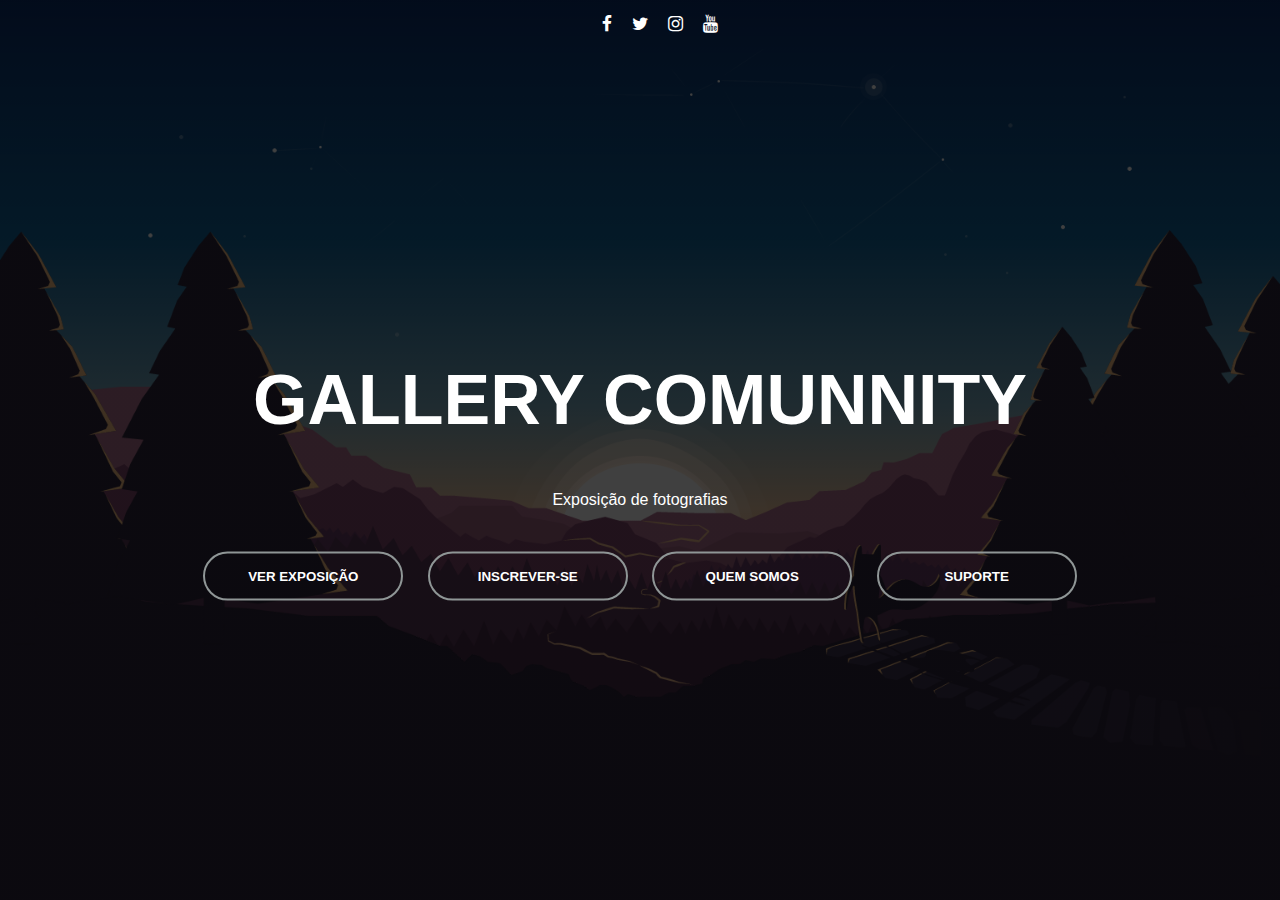
<file: index.html>
<!DOCTYPE html>
<html>
<head>
	<meta charset="utf-8">
	<title>Gallery Community</title>
	<link rel="stylesheet" type="text/css" href="index.css">
	<link rel="stylesheet" href="https://stackpath.bootstrapcdn.com/font-awesome/4.7.0/css/font-awesome.min.css">
	<link rel="shortcut icon" type="imagex/png" href="Imagens/index/logo.ico">
</head>
<body>
	<div class="banner">
		<div class="titulo">
			<h1>GALLERY COMUNNITY</h1>
			<p>Exposição de fotografias</p>
			<div>
				<a href="apresentacao.html"><button type="button"><span></span>VER EXPOSIÇÃO</button></a>
				<a href="inscricao.html"><button type="button"><span></span>INSCREVER-SE</button></a>
				<a href="quemsomos.html"><button type="button"><span></span>QUEM SOMOS</button></a>
				<a href="suporte.html"><button type="button"><span></span>SUPORTE</button></a>
			</div>		
		</div>
		<ul class="socials">
			<li><a href="#" target="_blank"><i class="fa fa-facebook"></i></a></li>
			<li><a href="#" target="_blank"><i class="fa fa-twitter"></i></a></li>
			<li><a href="https://www.instagram.com/gallery_communityexpo/" target="_blank"><i class="fa fa-instagram"></i></a></li>
			<li><a href="#" target="_blank"><i class="fa fa-youtube"></i></a></li>
		</ul>
	</div>
</body>
</html>
</file>
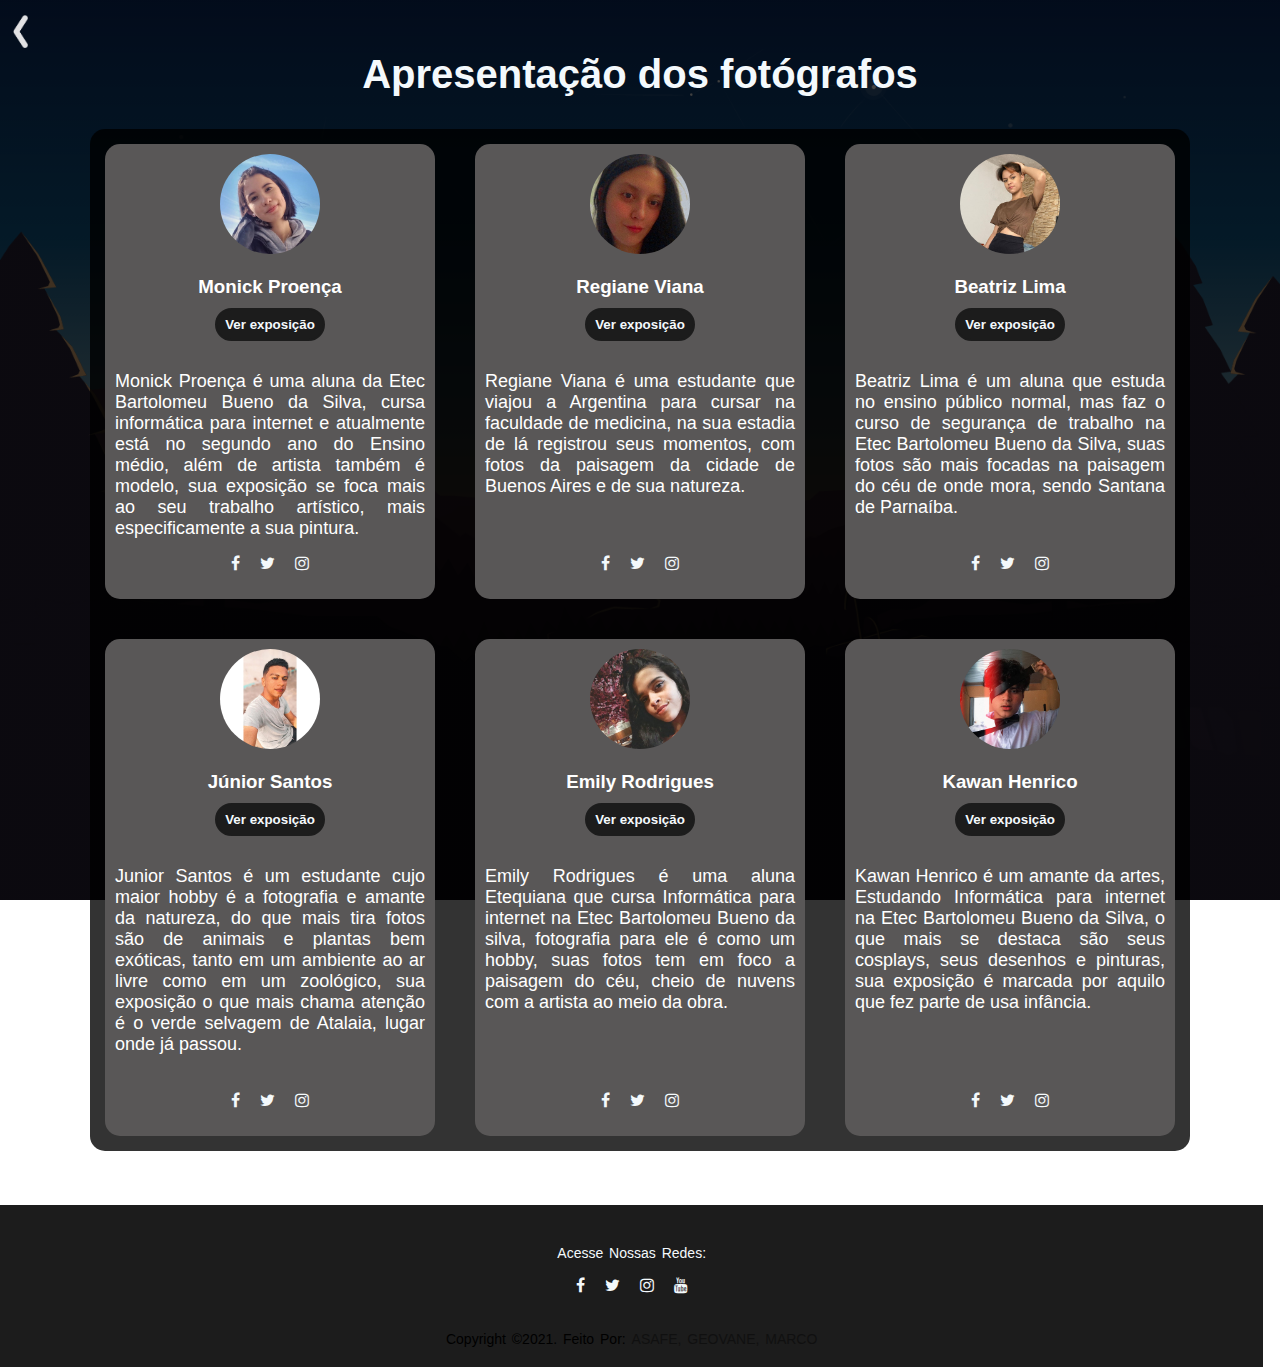
<file: apresentacao.html>
<!DOCTYPE html>
<html>
<head>
	<meta charset="utf-8">
	<title>Gallery Community</title>
	<link rel="stylesheet" type="text/css" href="apresentacao.css">
	<link rel="stylesheet" href="https://stackpath.bootstrapcdn.com/font-awesome/4.7.0/css/font-awesome.min.css">
	<link rel="shortcut icon" type="imagex/png" href="Imagens/index/logo.ico">
</head>
<body>
	<div class="titulo">
		<a href="index.html"><img src="Imagens/index/seta_voltar.png"></a>
		<h1>Apresentação dos fotógrafos</h1>
	</div>
	<section class="cards">

		<div class="card">
			<img class="user" src="Imagens/Apresentação/pessoa1.jpg">
			<h3><br>Monick Proença</h3>
			<div class="expo">
				<a href="expositor1.html"><button>Ver exposição</button></a>
			</div>
				<p>Monick Proença é uma aluna da Etec Bartolomeu Bueno da Silva, cursa informática para internet e atualmente está no segundo ano do Ensino médio, além de artista também é modelo, sua exposição se foca mais ao seu trabalho artístico, mais especificamente a sua pintura.</p>
				<ul>
					<li><a href="https://www.facebook.com/profile.php?id=100008167535720" target="_blank"><i class="fa fa-facebook"></i></a></li>
					<li><a href="#" target="_blank"><i class="fa fa-twitter"></i></a></li>
					<li><a href="https://www.instagram.com/proencaz/" target="_blank"><i class="fa fa-instagram"></i></a></li>
				</ul>
		</div>

		<div class="card">
			<img class="user" src="Imagens/Apresentação/pessoa2.jpg">
			<h3><br>Regiane Viana</h3>
			<div class="expo">
				<a href="expositor2.html"><button>Ver exposição</button></a>
			</div>
				<p>Regiane Viana é uma estudante que viajou a Argentina para cursar na faculdade de medicina, na sua estadia de lá registrou seus momentos, com fotos da paisagem da cidade de Buenos Aires e de sua natureza.<br><br><br></p>
				<ul>
					<li><a href="https://www.facebook.com/regiane.viana.ccb" target="_blank"><i class="fa fa-facebook"></i></a></li>
					<li><a href="#" target="_blank"><i class="fa fa-twitter"></i></a></li>
					<li><a href="https://www.instagram.com/remeirellles/" target="_blank"><i class="fa fa-instagram"></i></a></li>
				</ul>
		</div>

		<div class="card">
			<img class="user" src="Imagens/Apresentação/pessoa3.jpg">
			<h3><br>Beatriz Lima</h3>
			<div class="expo">
				<a href="expositor3.html"><button>Ver exposição</button></a>
			</div>
				<p>Beatriz Lima é um aluna que estuda no ensino público normal, mas faz o curso de segurança de trabalho na Etec Bartolomeu Bueno da Silva, suas fotos são mais focadas na paisagem do céu de onde mora, sendo Santana de Parnaíba.<br><br></p>
				<ul>
					<li><a href="https://www.facebook.com/profile.php?id=100009117469192" target="_blank"><i class="fa fa-facebook"></i></a></li>
					<li><a href="#" target="_blank"><i class="fa fa-twitter"></i></a></li>
					<li><a href="https://www.instagram.com/musatriz/" target="_blank"><i class="fa fa-instagram"></i></a></li>
				</ul>
		</div>	

		<div class="card">
			<img class="user" src="Imagens/Apresentação/pessoa4.jpg">
			<h3><br>Júnior Santos</h3>
			<div class="expo">
				<a href="expositor4.html"><button>Ver exposição</button></a>
			</div>
				<p>Junior Santos é um estudante cujo maior hobby é a fotografia e amante da natureza, do que mais tira fotos são de animais e plantas bem exóticas, tanto em um ambiente ao ar livre como em um zoológico, sua exposição o que mais chama atenção é o verde selvagem de Atalaia, lugar onde já passou.<br><br></p>
				<ul>
					<li><a href="https://www.facebook.com/junior.santtos.370515/photos" target="_blank"><i class="fa fa-facebook"></i></a></li>
					<li><a href="#" target="_blank"><i class="fa fa-twitter"></i></a></li>
					<li><a href="https://www.instagram.com/junnior.santt0s/?fbclid=IwAR0LwCfy5nEmGBwFl--OHgJFCo2TJs7H4qbam5zWqe2g-Dzhi9Tch-HYc_4" target="_blank"><i class="fa fa-instagram"></i></a></li>
				</ul>
		</div>

		<div class="card">
			<img class="user" src="Imagens/Apresentação/pessoa5.jpg">
			<h3><br>Emily Rodrigues</h3>
			<div class="expo">
				<a href="expositor5.html"><button>Ver exposição</button></a>
			</div>
				<p>Emily Rodrigues é uma aluna Etequiana que cursa Informática para internet na Etec Bartolomeu Bueno da silva, fotografia para ele é como um hobby, suas fotos tem em foco a paisagem do céu, cheio de nuvens com a artista ao meio da obra.<br><br><br><br></p>
				<ul>
					<li><a href="https://www.facebook.com/profile.php?id=100028028136714" target="_blank"><i class="fa fa-facebook"></i></a></li>
					<li><a href="#" target="_blank"><i class="fa fa-twitter"></i></a></li>
					<li><a href="https://www.instagram.com/mihh.jpg/" target="_blank"><i class="fa fa-instagram"></i></a></li>
				</ul>
		</div>

		<div class="card">
			<img class="user" src="Imagens/Apresentação/pessoa6.jpg">
			<h3><br>Kawan Henrico</h3>
			<div class="expo">
				<a href="expositor6.html"><button>Ver exposição</button></a>
			</div>
				<p>Kawan Henrico é um amante da artes, Estudando Informática para internet na Etec Bartolomeu Bueno da Silva, o que mais se destaca são seus cosplays, seus desenhos e pinturas, sua exposição é marcada por aquilo que fez parte de usa infância.<br><br><br><br></p>
				<ul>
					<li><a href="https://www.facebook.com/kawan.henrico.9" target="_blank"><i class="fa fa-facebook"></i></a></li>
					<li><a href="#" target="_blank"><i class="fa fa-twitter"></i></a></li>
					<li><a href="https://www.instagram.com/me.kawan/" target="_blank"><i class="fa fa-instagram"></i></a></li>
				</ul>
		</div>
	</section>
	<br><br><br>
	<footer>
		<div class="footer-bottom">
			<div class="redes">
				<p>Acesse nossas redes:</p>
			</div>
			<ul class="socials">
			<li><a href="#" target="_blank"><i class="fa fa-facebook"></i></a></li>
			<li><a href="#" target="_blank"><i class="fa fa-twitter"></i></a></li>
			<li><a href="https://www.instagram.com/gallery_communityexpo/" target="_blank"><i class="fa fa-instagram"></i></a></li>
			<li><a href="#" target="_blank"><i class="fa fa-youtube"></i></a></li>
			</ul>
			<div class="copyright">
				<p>copyright &copy;2021. Feito por: <span>Asafe, Geovane, Marco</span></p>
			</div>
		</div>
	</footer>
</body>
</html>
</file>
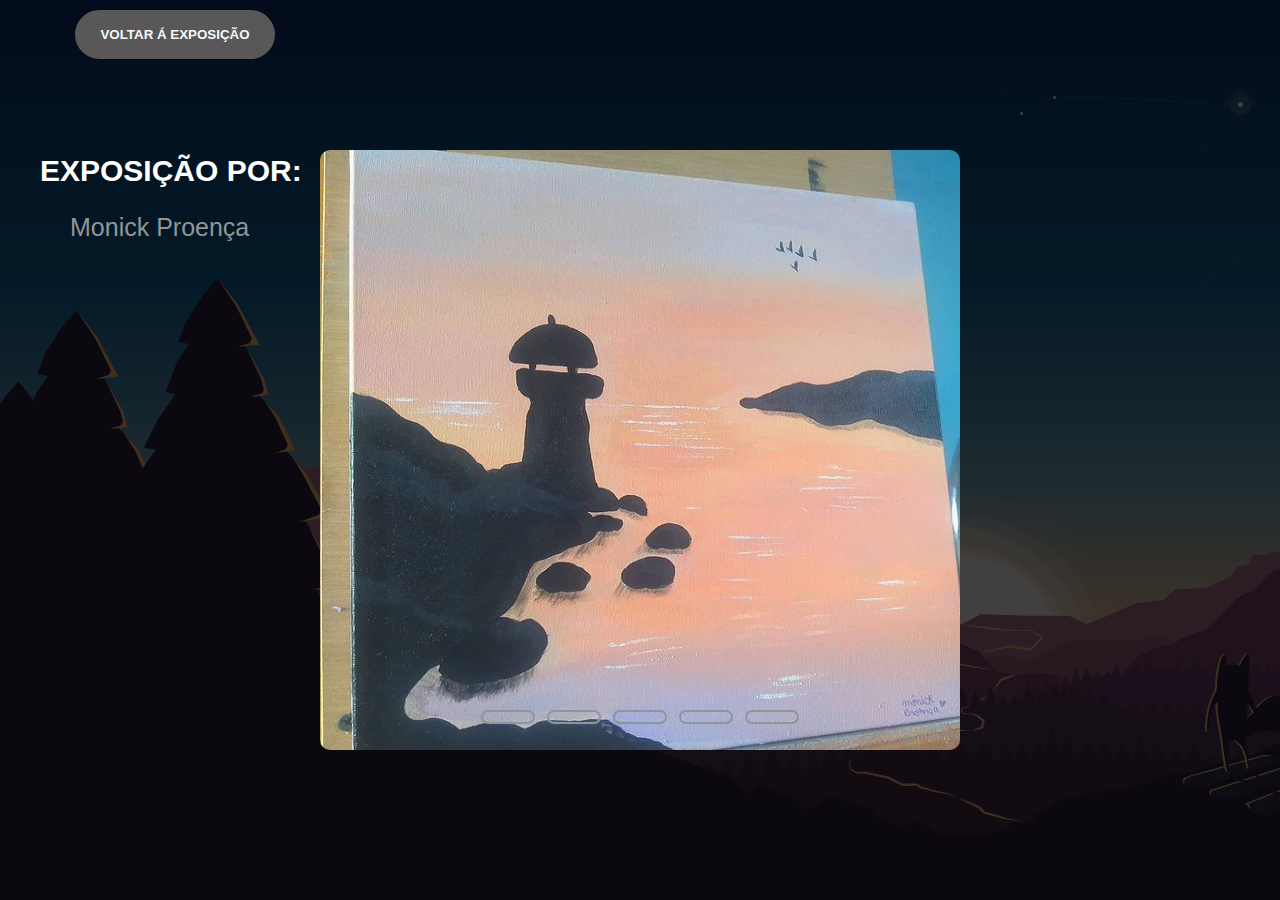
<file: expositor1.html>
<!DOCTYPE html>
<html>
<head>
	<meta charset="utf-8">
	<title>Monick Proença</title>
	<link rel="stylesheet" type="text/css" href="expositor_pessoa1.css">
	<link rel="shortcut icon" type="imagex/png" href="Imagens/index/logo.ico">
</head>
<body>
	<div>
		<a href="apresentacao.html"><button type="button"><span></span>VOLTAR Á EXPOSIÇÃO</button></a>
	</div>
	<div class="texto">
		<h2>EXPOSIÇÃO POR:</h2>
		<p>Monick Proença</p>
	</div>
	<div class="slidershow middle">
		<div class="slides">
			<input type="radio" name="r" id="r1" checked>
			<input type="radio" name="r" id="r2">
			<input type="radio" name="r" id="r3">
			<input type="radio" name="r" id="r4">
			<input type="radio" name="r" id="r5">

			<div class="slide s1">
				<img src="Imagens/Expo_1/1.jpg" alt="">
			</div>

			<div class="slide">
				<img src="Imagens/Expo_1/2.jpg" alt="">
			</div>

			<div class="slide">
				<img src="Imagens/Expo_1/3.jpg" alt="">
			</div>

			<div class="slide">
				<img src="Imagens/Expo_1/4.jpg" alt="">
			</div>

			<div class="slide">
				<img src="Imagens/Expo_1/5.jpg" alt="">
			</div>

		</div>

			<div class="navigation">
				<label for="r1" class="barra"></label>
				<label for="r2" class="barra"></label>
				<label for="r3" class="barra"></label>
				<label for="r4" class="barra"></label>
				<label for="r5" class="barra"></label>

			</div>
	</div>
</body>
</html>
</file>
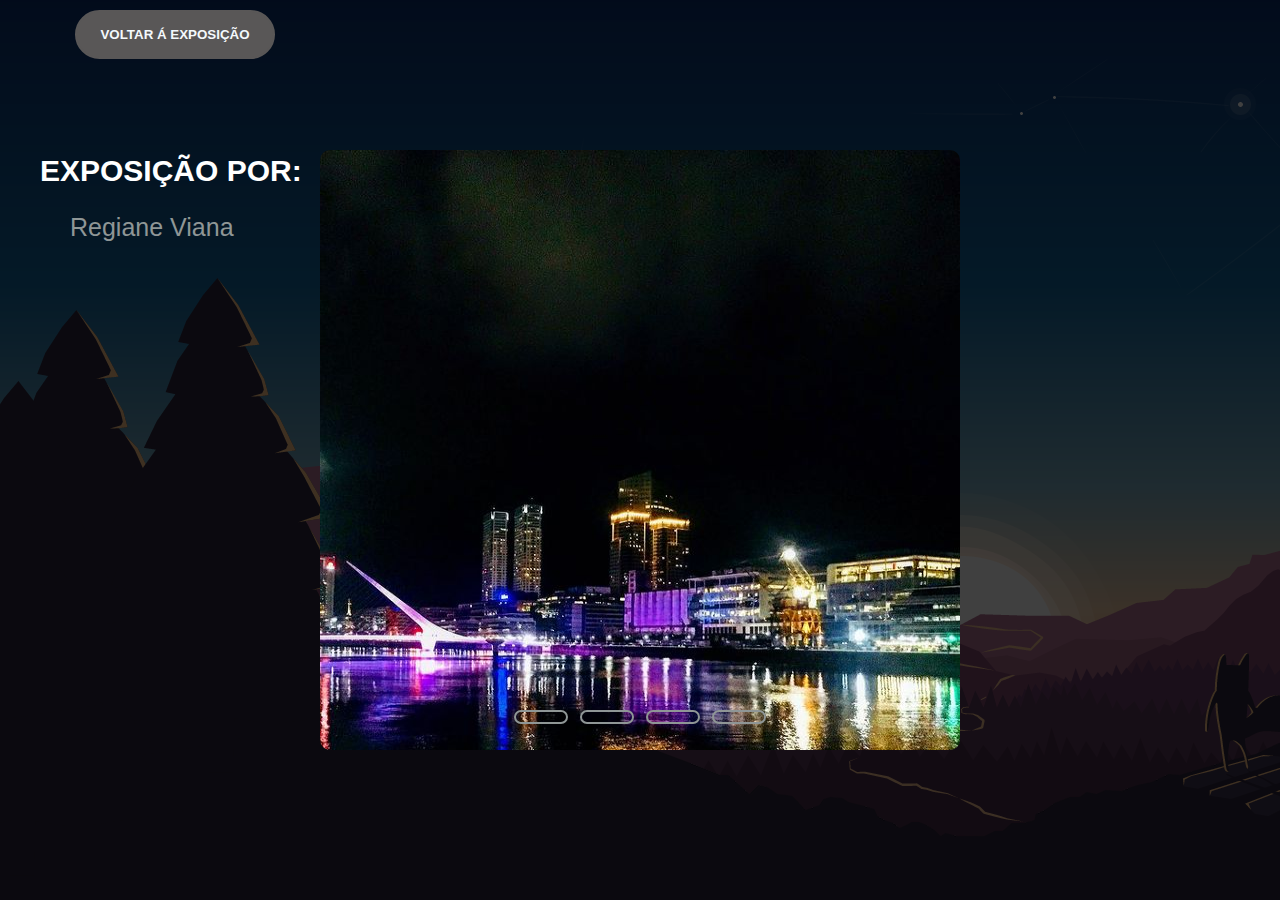
<file: expositor2.html>
<!DOCTYPE html>
<html>
<head>
	<meta charset="utf-8">
	<title>Regiane Viana</title>
	<link rel="stylesheet" type="text/css" href="expositor1.css">
	<link rel="shortcut icon" type="imagex/png" href="Imagens/index/logo.ico">
</head>
<body>
	<div>
		<a href="apresentacao.html"><button type="button"><span></span>VOLTAR Á EXPOSIÇÃO</button></a>
	</div>
	<div class="texto">
		<h2>EXPOSIÇÃO POR:</h2>
		<p>Regiane Viana</p>
	</div>
	<div class="slidershow middle">
		<div class="slides">
			<input type="radio" name="r" id="r1" checked>
			<input type="radio" name="r" id="r2">
			<input type="radio" name="r" id="r3">
			<input type="radio" name="r" id="r4">

			<div class="slide s1">
				<img src="Imagens/Expo_2/1.jpg" alt="">
			</div>

			<div class="slide">
				<img src="Imagens/Expo_2/2.jpg" alt="">
			</div>

			<div class="slide">
				<img src="Imagens/Expo_2/3.jpg" alt="">
			</div>

			<div class="slide">
				<img src="Imagens/Expo_2/4.1.jpg" alt="">
			</div>
		</div>

			<div class="navigation">
				<label for="r1" class="barra"></label>
				<label for="r2" class="barra"></label>
				<label for="r3" class="barra"></label>
				<label for="r4" class="barra"></label>
			</div>
	</div>
</body>
</html>
</file>
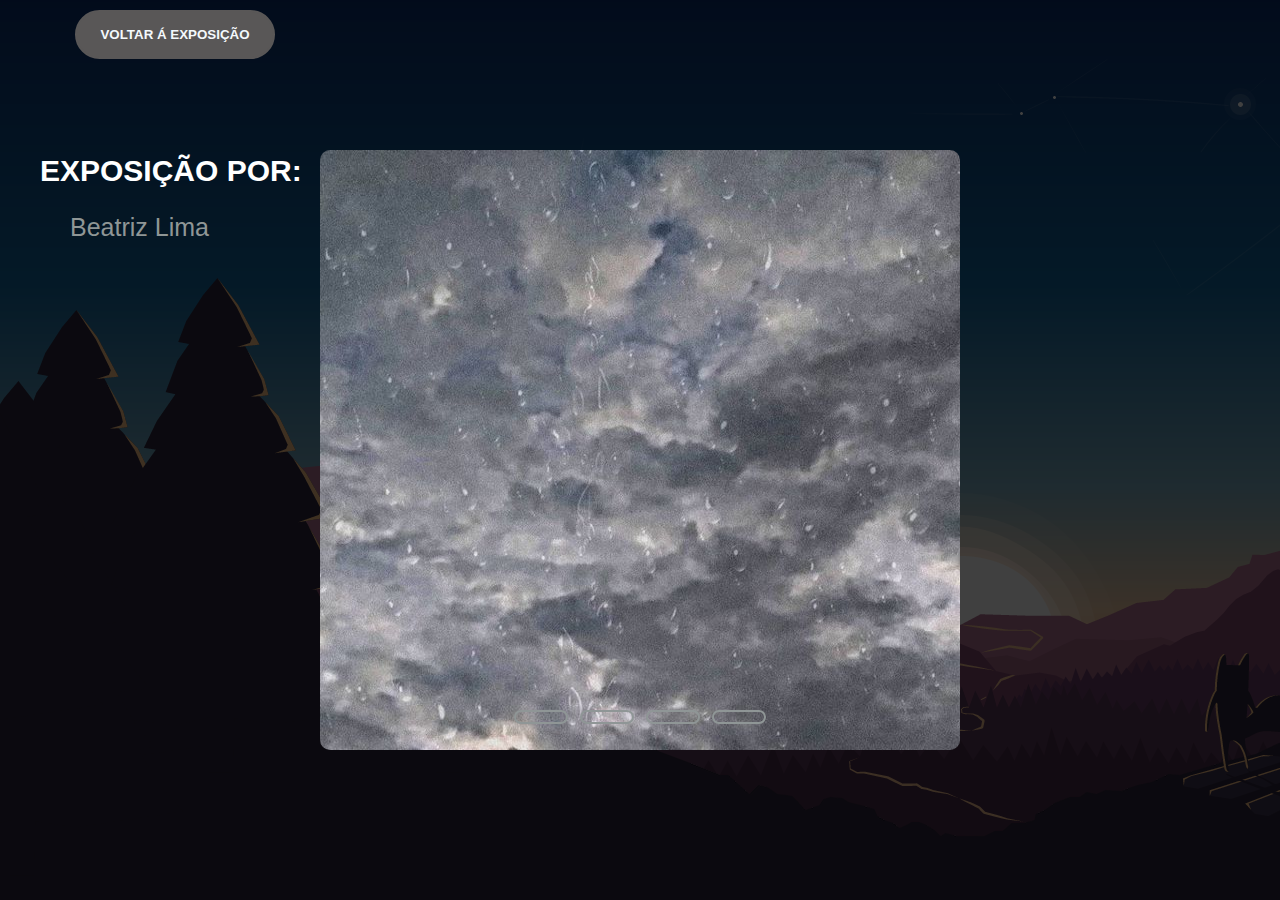
<file: expositor3.html>
<!DOCTYPE html>
<html>
<head>
	<meta charset="utf-8">
	<title>Beatriz Lima</title>
	<link rel="stylesheet" type="text/css" href="expositor1.css">
	<link rel="shortcut icon" type="imagex/png" href="Imagens/index/logo.ico">
</head>
<body>
	<div>
		<a href="apresentacao.html"><button type="button"><span></span>VOLTAR Á EXPOSIÇÃO</button></a>
	</div>
	<div class="texto">
		<h2>EXPOSIÇÃO POR:</h2>
		<p>Beatriz Lima</p>
	</div>
	<div class="slidershow middle">
		<div class="slides">
			<input type="radio" name="r" id="r1" checked>
			<input type="radio" name="r" id="r2">
			<input type="radio" name="r" id="r3">
			<input type="radio" name="r" id="r4">

			<div class="slide s1">
				<img src="Imagens/Expo_3/2.jpg" alt="">
			</div>

			<div class="slide">
				<img src="Imagens/Expo_3/1.jpg" alt="">
			</div>

			<div class="slide">
				<img src="Imagens/Expo_3/3.jpg" alt="">
			</div>

			<div class="slide">
				<img src="Imagens/Expo_3/4.jpg" alt="">
			</div>
		</div>

			<div class="navigation">
				<label for="r1" class="barra"></label>
				<label for="r2" class="barra"></label>
				<label for="r3" class="barra"></label>
				<label for="r4" class="barra"></label>
			</div>
	</div>
</body>
</html>
</file>
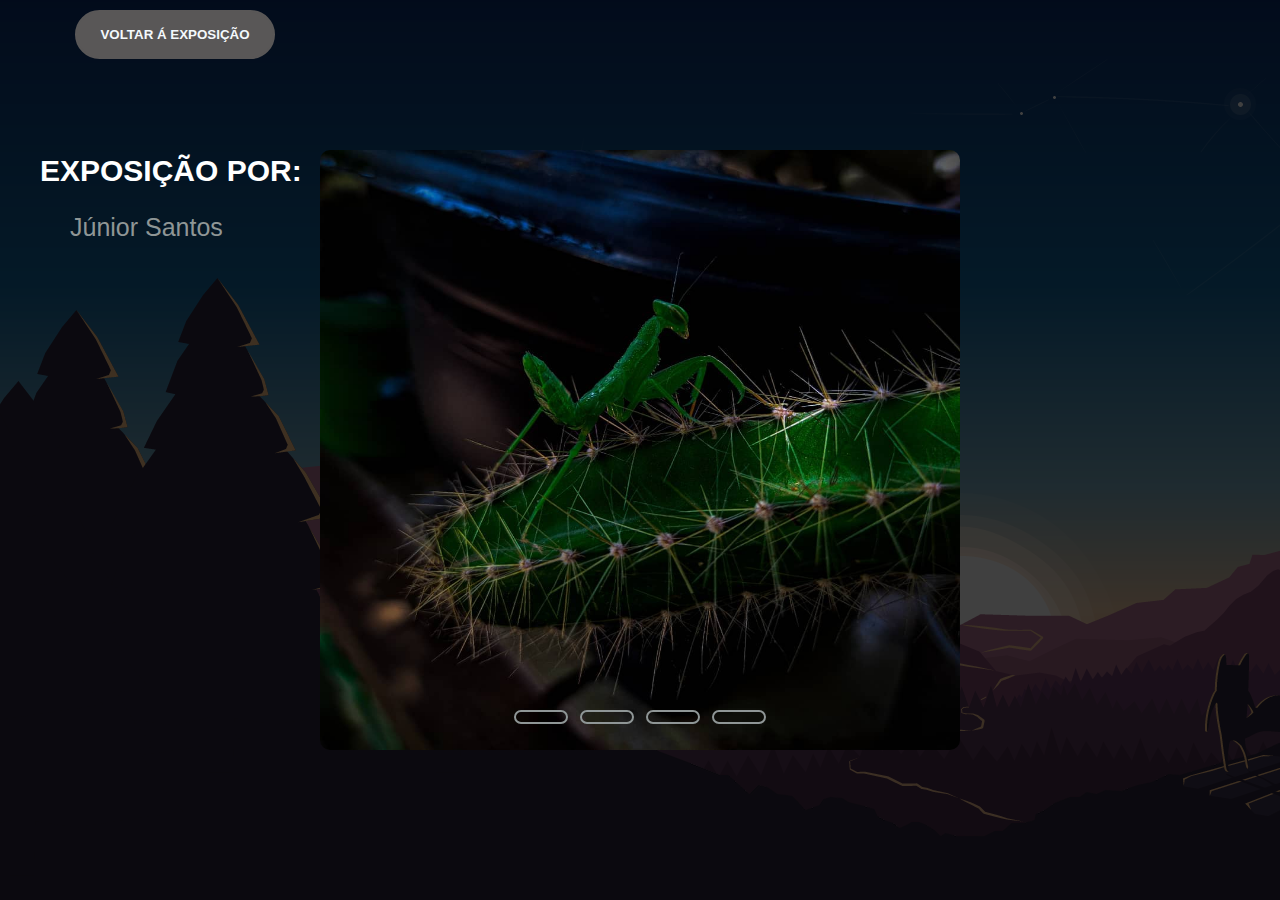
<file: expositor4.html>
<!DOCTYPE html>
<html>
<head>
	<meta charset="utf-8">
	<title>Nome da pessoa</title>
	<link rel="stylesheet" type="text/css" href="expositor1.css">
	<link rel="shortcut icon" type="imagex/png" href="Imagens/index/logo.ico">
</head>
<body>
	<div>
		<a href="apresentacao.html"><button type="button"><span></span>VOLTAR Á EXPOSIÇÃO</button></a>
	</div>
	<div class="texto">
		<h2>EXPOSIÇÃO POR:</h2>
		<p>Júnior Santos</p>
	</div>
	<div class="slidershow middle">
		<div class="slides">
			<input type="radio" name="r" id="r1" checked>
			<input type="radio" name="r" id="r2">
			<input type="radio" name="r" id="r3">
			<input type="radio" name="r" id="r4">

			<div class="slide s1">
				<img src="Imagens/Expo_4/1.jpg" alt="">
			</div>

			<div class="slide">
				<img src="Imagens/Expo_4/2.jpg" alt="">
			</div>

			<div class="slide">
				<img src="Imagens/Expo_4/3.jpg" alt="">
			</div>

			<div class="slide">
				<img src="Imagens/Expo_4/4.jpg" alt="">
			</div>
		</div>

			<div class="navigation">
				<label for="r1" class="barra"></label>
				<label for="r2" class="barra"></label>
				<label for="r3" class="barra"></label>
				<label for="r4" class="barra"></label>
			</div>
	</div>
</body>
</html>
</file>
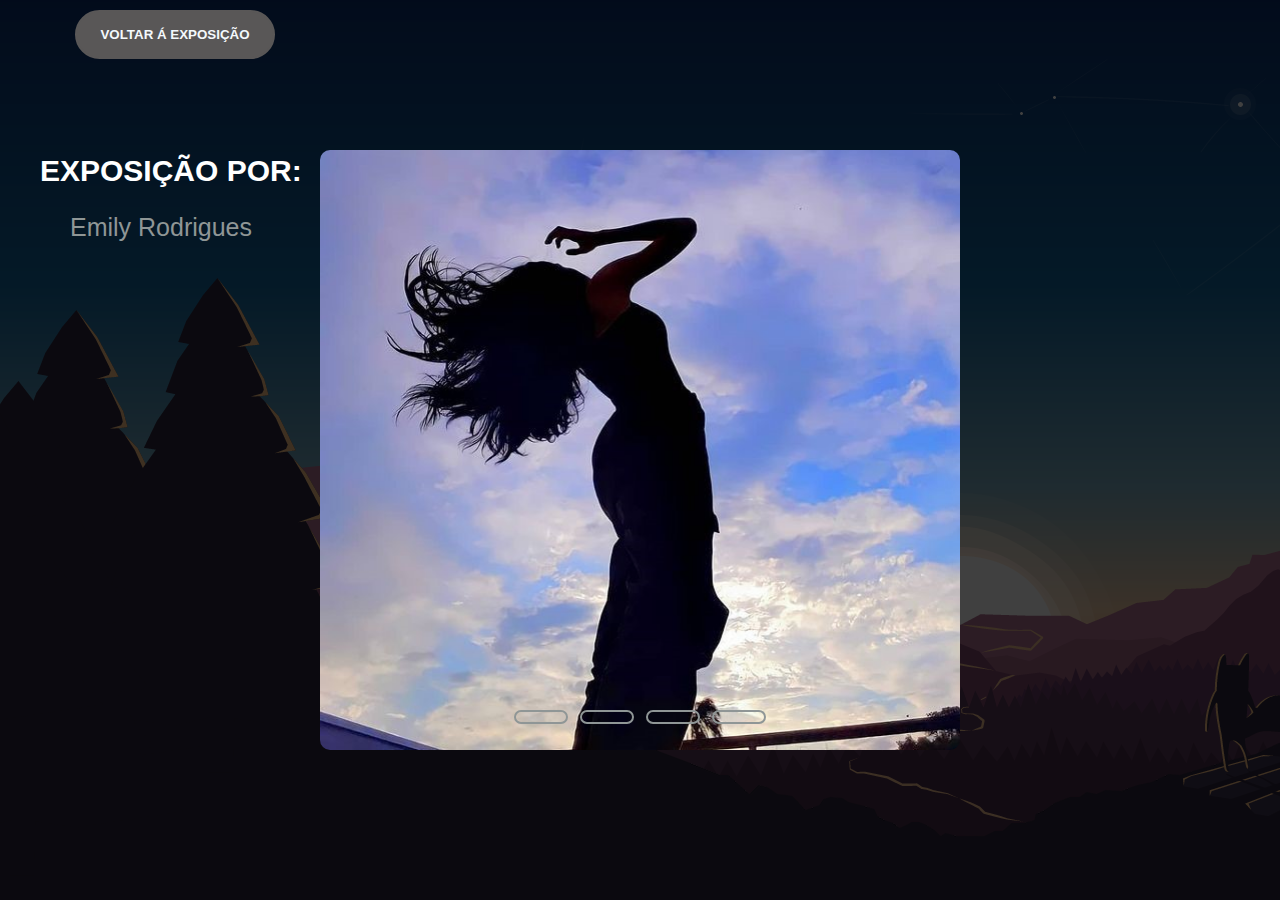
<file: expositor5.html>
<!DOCTYPE html>
<html>
<head>
	<meta charset="utf-8">
	<title>Emily Rodrigues</title>
	<link rel="stylesheet" type="text/css" href="expositor1.css">
	<link rel="shortcut icon" type="imagex/png" href="Imagens/index/logo.ico">
</head>
<body>
	<div>
		<a href="apresentacao.html"><button type="button"><span></span>VOLTAR Á EXPOSIÇÃO</button></a>
	</div>
	<div class="texto">
		<h2>EXPOSIÇÃO POR:</h2>
		<p>Emily Rodrigues</p>
	</div>
	<div class="slidershow middle">
		<div class="slides">
			<input type="radio" name="r" id="r1" checked>
			<input type="radio" name="r" id="r2">
			<input type="radio" name="r" id="r3">
			<input type="radio" name="r" id="r4">

			<div class="slide s1">
				<img src="Imagens/Expo_5/1.jpg" alt="">
			</div>

			<div class="slide">
				<img src="Imagens/Expo_5/2.jpg" alt="">
			</div>

			<div class="slide">
				<img src="Imagens/Expo_5/3.jpg" alt="">
			</div>

			<div class="slide">
				<img src="Imagens/Expo_5/4.jpg" alt="">
			</div>
		</div>

			<div class="navigation">
				<label for="r1" class="barra"></label>
				<label for="r2" class="barra"></label>
				<label for="r3" class="barra"></label>
				<label for="r4" class="barra"></label>
			</div>
	</div>
</body>
</html>
</file>
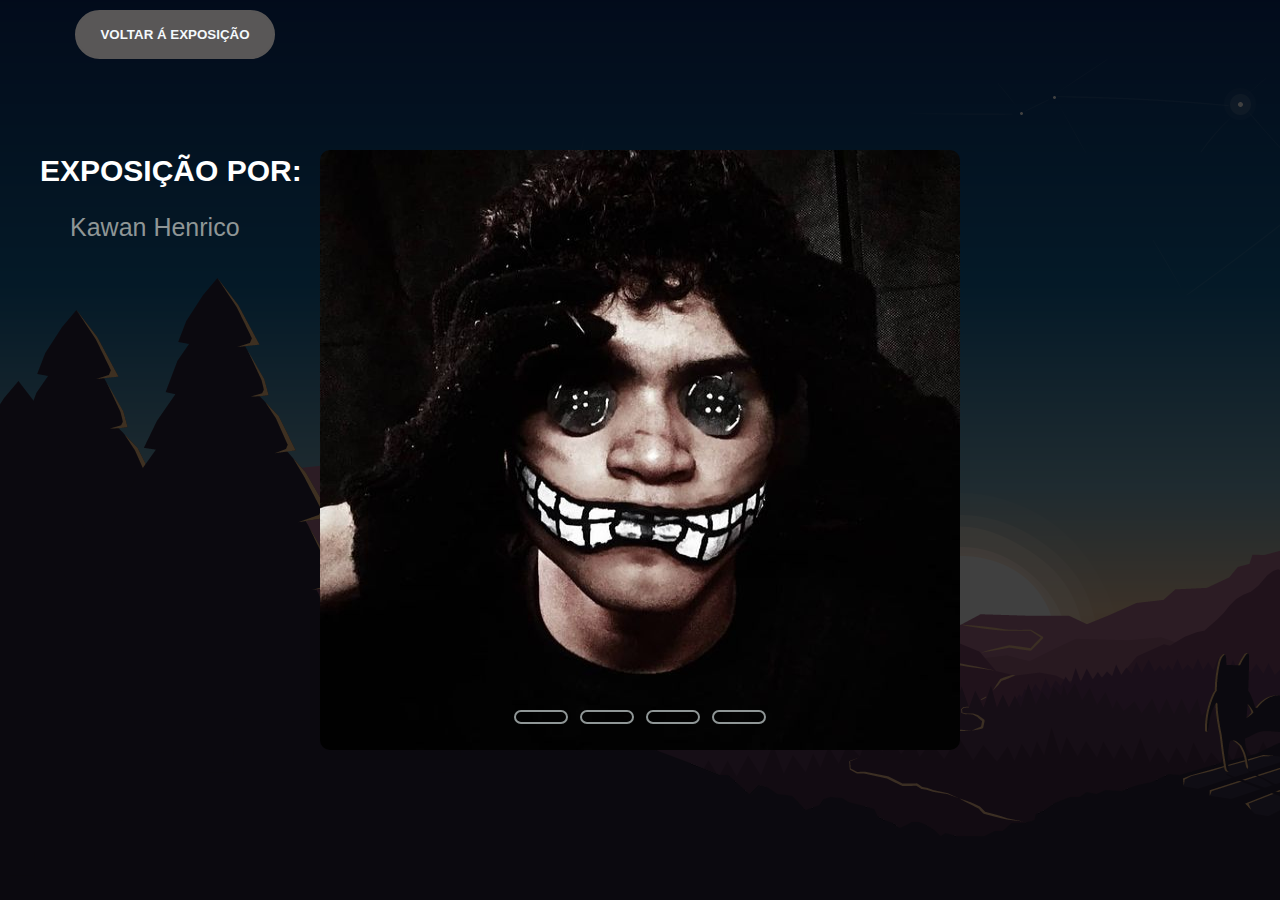
<file: expositor6.html>
<!DOCTYPE html>
<html>
<head>
	<meta charset="utf-8">
	<title>Kawan Henrico</title>
	<link rel="stylesheet" type="text/css" href="expositor1.css">
	<link rel="shortcut icon" type="imagex/png" href="Imagens/index/logo.ico">
</head>
<body>
	<div>
		<a href="apresentacao.html"><button type="button"><span></span>VOLTAR Á EXPOSIÇÃO</button></a>
	</div>
	<div class="texto">
		<h2>EXPOSIÇÃO POR:</h2>
		<p>Kawan Henrico</p>
	</div>
	<div class="slidershow middle">
		<div class="slides">
			<input type="radio" name="r" id="r1" checked>
			<input type="radio" name="r" id="r2">
			<input type="radio" name="r" id="r3">
			<input type="radio" name="r" id="r4">

			<div class="slide s1">
				<img src="Imagens/Expo_6/1.jpg" alt="">
			</div>

			<div class="slide">
				<img src="Imagens/Expo_6/2.jpg" alt="">
			</div>

			<div class="slide">
				<img src="Imagens/Expo_6/3.jpg" alt="">
			</div>

			<div class="slide">
				<img src="Imagens/Expo_6/4.jpg" alt="">
			</div>
		</div>

			<div class="navigation">
				<label for="r1" class="barra"></label>
				<label for="r2" class="barra"></label>
				<label for="r3" class="barra"></label>
				<label for="r4" class="barra"></label>
			</div>
	</div>
</body>
</html>
</file>
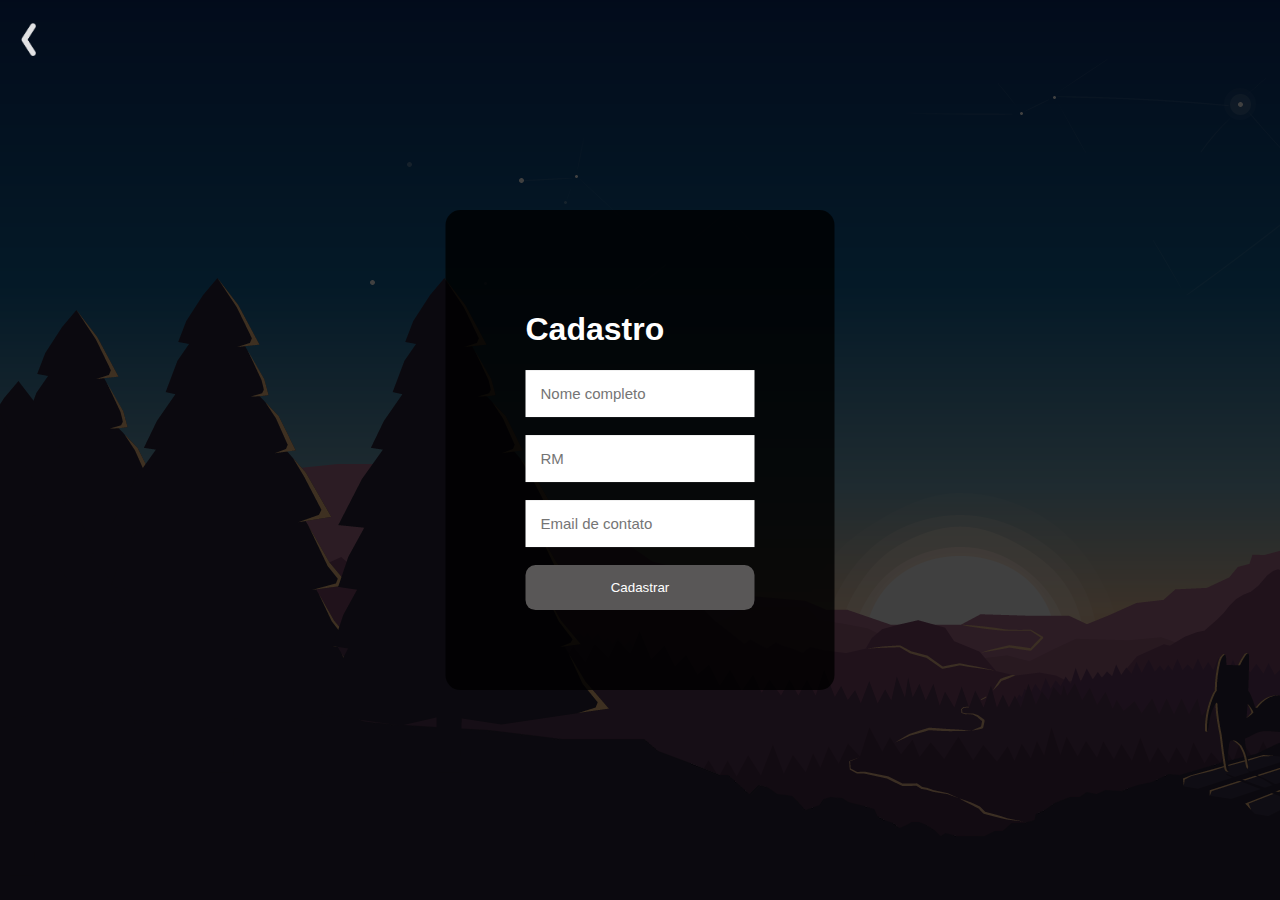
<file: inscricao.html>
<!DOCTYPE html>
<html>
<head>
	<title>Gallery Community</title>
	<meta charset="utf-8">
	<link rel="stylesheet" type="text/css" href="inscricao.css">
	<link rel="shortcut icon" type="imagex/png" href="Imagens/index/logo.ico">
</head>
<body>
	<div class="voltar">
		<a href="index.html"><img src="Imagens/index/seta_voltar.png"></a>
	</div>
	<div class="inscricao">
		<form action="PHP_insc.php" method="post" enctype="multipart/form-data">
			<h1>Cadastro</h1>
			<input type="text" placeholder="Nome completo" required name="nome"><br><br>
			<input type="text" placeholder="RM" required name="rm" minlength="5" maxlength="5"><br><br>
			<input type="email" placeholder="Email de contato" required name="email"><br><br>
			<button>Cadastrar</button>
		</form>
	</div>
</body>
</html>
</file>
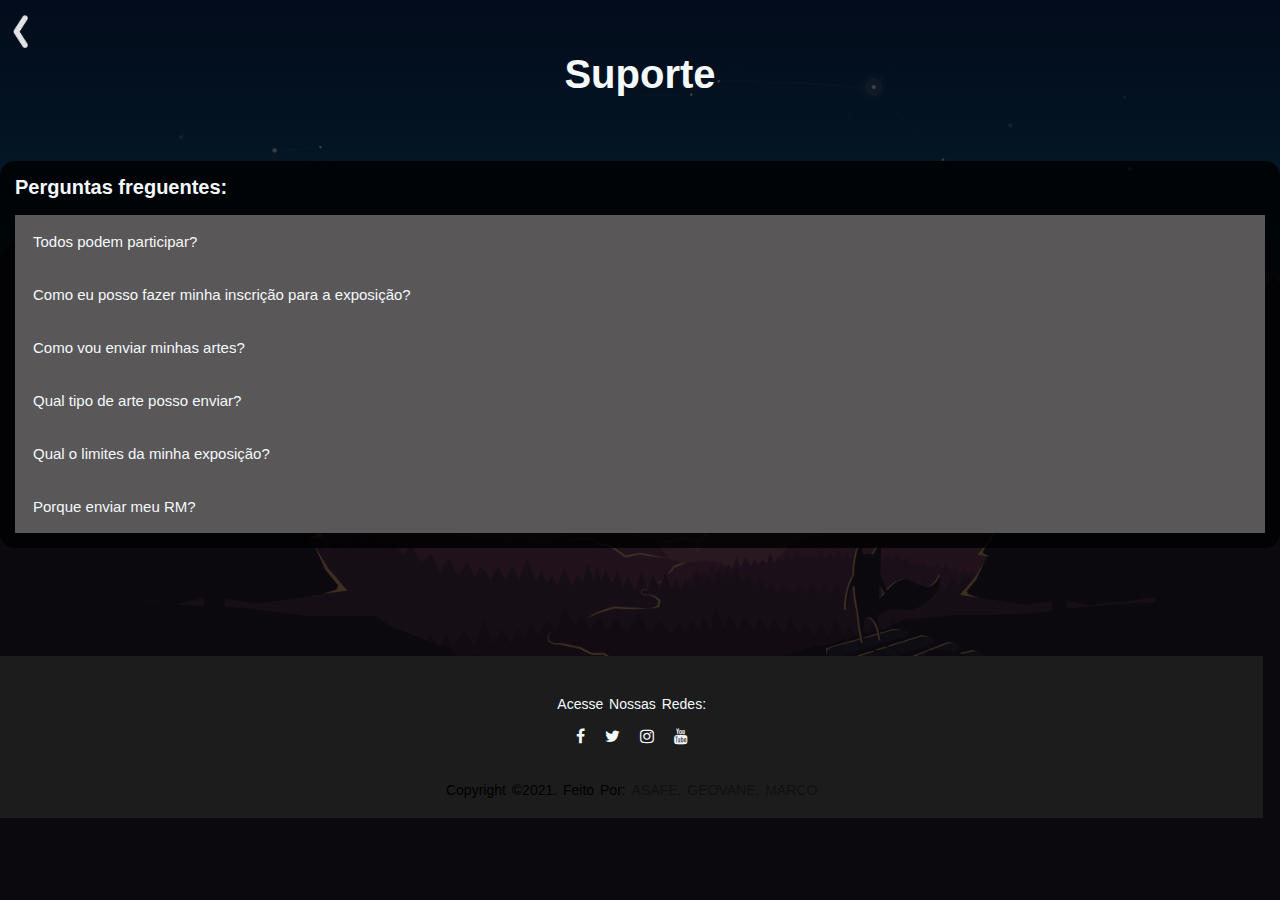
<file: suporte.html>
<!DOCTYPE html>
<html>
<head>
	<meta charset="utf-8">
	<title>Gallery Community</title>
	<link rel="stylesheet" type="text/css" href="suporte.css">
	<link rel="stylesheet" href="https://stackpath.bootstrapcdn.com/font-awesome/4.7.0/css/font-awesome.min.css">
	<link rel="shortcut icon" type="imagex/png" href="Imagens/index/logo.ico">
</head>
<body>
	<div class="titulo">
		<a href="index.html"><img src="Imagens/index/seta_voltar.png"></a>
		<h1>Suporte</h1>
	</div>
	<section class="cards">
		<h3>Perguntas freguentes:</h3>
		<button class="accordion">Todos podem participar?</button>
		<div class="resposta">
			<p>No momento apenas alunos da ETEC Bartolomeu, mas no futuro todos poderão utilizar o site.</p>
		</div>

		<button class="accordion">Como eu posso fazer minha inscrição para a exposição?</button>
		<div class="resposta">
			<p>Para se inscrever, o usuário fará o seu registro na aba "INSCREVER-SE". Após o registro, enviaremos um email para receber mais informações a respeito do artista.</p>
		</div>

		<button class="accordion">Como vou enviar minhas artes?</button>
		<div class="resposta">
			<p>As artes poderão ser enviadas por email.</p>
		</div>

		<button class="accordion">Qual tipo de arte posso enviar?</button>
		<div class="resposta">
			<p>Poderam ser enviadas pinturas, fotografias ou esculturas.</p>
		</div>

		<button class="accordion">Qual o limites da minha exposição?</button>
		<div class="resposta">
			<p>Num primeiro momento, apenas 4 imagens. Futuramente planejamos colocar um limite maior.</p>
		</div>

		<button class="accordion">Porque enviar meu RM?</button>
		<div class="resposta">
			<p>Para confirmar que o usuário é um aluno da ETEC Bartolomeu.</p>
		</div>

		<script>
			var acc = document.getElementsByClassName("accordion");
			var i;

			for (i = 0; i < acc.length; i++) {
			acc[i].addEventListener("click", function() {
    			this.classList.toggle("active");
    		var panel = this.nextElementSibling;
    		if (panel.style.maxHeight) {
      			panel.style.maxHeight = null;
    		} else {
      		panel.style.maxHeight = panel.scrollHeight + "px";
    		} 
  			});
			}
		</script>
	</section>
		<br><br><br><br><br><br>
	<footer>
		<div class="footer-bottom">
			<div class="redes">
				<p>Acesse nossas redes:</p>
			</div>
			<ul class="socials">
			<li><a href="#" target="_blank"><i class="fa fa-facebook"></i></a></li>
			<li><a href="#" target="_blank"><i class="fa fa-twitter"></i></a></li>
			<li><a href="https://www.instagram.com/gallery_communityexpo/" target="_blank"><i class="fa fa-instagram"></i></a></li>
			<li><a href="#" target="_blank"><i class="fa fa-youtube"></i></a></li>
			</ul>
			<div class="copyright">
				<p>copyright &copy;2021. Feito por: <span>Asafe, Geovane, Marco</span></p>
			</div>
		</div>
	</footer>
</body>
</html>
</file>
<file: index.css>
body{
	margin: 0;
	padding: 0;
	font-family: sans-serif;
}
.banner{
	width: 100%;
	height: 100vh;
	background-image: linear-gradient(rgba(0,0,0,0.75),rgba(0,0,0,0.75)),url(Imagens/index/fundo.png);
	background-size: cover;
	background-position: center;
}
.titulo{
	width: 100%;
	position: absolute;
	top: 50%;
	transform: translateY(-50%);
	text-align: center;
	color: #fff;
}
.titulo h1{
	font-size: 70px;
	margin-top: 80px;
}
.titulo p{
	margin: 20px auto;
	font-weight: 100;
	line-height: 25px;
}
button{
	width: 200px;
	padding: 15px 0;
	text-align: center;
	margin: 20px 10px;
	border-radius: 25px;
	font-weight: bold;
	border: 2px solid #8f9696;
	background: transparent;
	color: #fff;
	cursor: pointer;
	position: relative;
	overflow: hidden;
}
span{
	background: #8f9696;
	height: 100%;
	width: 0;
	border-radius: 25px;
	position: absolute;
	left: 0;
	bottom: 0;
	z-index: -1;
	transition: 0.3s;
}
button:hover span{
	width: 100%;
}
button:hover {
	border: none;
}

.socials{
	height: 50px;
	list-style: none;
	display: flex;
	align-items: center;
	justify-content: center;
	margin: auto;
}
.socials li{
	margin: 0 10px;
}
.socials a{
	text-decoration: none;
	color: #fff;
}
.socials a i{
	font-size: 1.1rem;
	transition: color .4s ease;
}
.socials a:hover i{
	color: aqua;
}
</file>
<file: apresentacao.css>
*{
	margin: 0;
	padding: 0;
	box-sizing: border-box;
	font-family: sans-serif;
}
html, body{
	height: 100%;
}
body{
	background-image: linear-gradient(rgba(0,0,0,0.75),rgba(0,0,0,0.75)),url(Imagens/index/fundo.png);
	background-position: center top;
	background-repeat: no-repeat;
	background-size: cover;
	background-attachment: fixed;
}

h1{
	display: flex;
	justify-content: center;
	margin: 0 0 2rem 0;
	font-size: 40px;
	color: #f4f9fc;
}
.titulo img{
	margin-top: 15px;
	margin-left: 13px;
	width: 15px;
	height: auto;
}
.cards{
	color: #fff;
	background-color: rgba(0, 0, 0, 0.8);
	padding: 15px;
	border-radius: 15px;
	display: grid;
	grid-template-columns: 1fr 1fr 1fr;
	max-width: 1100px;
	margin: 0 auto;
	grid-gap: 40px;
}
.card{
	background-color: #595757;
	display: flex;
	flex-direction: column;
	align-items: center;
	padding: 10px;
	border-radius: 15px;
}
.card .user{
	width: 100px;
	height: 100px;
	border-radius: 50%;
}
.card h3{
	margin-bottom: 20px;	
	margin: 0 0 0rem 0;
}
p{
	margin-top: 20px;
	text-align: justify;
	font-size: 18px;
}
ul{
	height: 50px;
	list-style: none;
	display: flex;
	align-items: center;
	justify-content: center;
	margin: auto;
}
li{
	margin: 0 10px;
}
a{
	text-decoration: none;
	color: #f4f9fc;
}
a i{
	font-size: 1.1rem;
	transition: color .4s ease;
}
a:hover i{
	color: aqua;
}
button{
	width: 110px;
	padding: 7px 0;
	text-align: center;
	margin: 10px 75px;
	border-radius: 25px;
	font-weight: bold;
	border: 2px solid #1C1C1C;
	background: #1C1C1C;
	color: #f4f9fc;
	cursor: pointer;
	position: relative;
	overflow: hidden;
}
button:hover{
	border: 2px solid #121212;
	background-color: #121212;
}
.redes{
	color: #f4f9fc;
}
.footer-bottom{
	background: #1C1C1C;
	width: 98.7vw;
	padding: 20px 0;
	text-align: center;
}
.footer-bottom p{
	text-align: center;
	font-size: 14px;
	word-spacing: 2px;
	text-transform: capitalize;
}
.footer-bottom span{
	text-transform: uppercase;
	opacity: .4;
	font-weight: 200;
}
</file>
<file: expositor_pessoa1.css>
body{
	margin: 0;
	padding: 0;
	font-family: sans-serif;
	background-image: linear-gradient(rgba(0,0,0,0.75),rgba(0,0,0,0.75)),url(Imagens/index/fundo.png);
}
button{
	width: 200px;
	padding: 15px 0;
	text-align: center;
	margin: 10px 75px;
	border-radius: 25px;
	font-weight: bold;
	border: 2px solid #595757;
	background: #595757;
	color: #f4f9fc;
	cursor: pointer;
	position: relative;
	overflow: hidden;
}
button:hover{
	border: 2px solid #1C1C1C;
	background-color: #1C1C1C;
}
.texto{
	margin-top: 85px;
	margin-left: 40px;
}
.texto h2{
	color: #fff;
	font-size: 30px;
}
.texto p{
	color: #8f9696;
	font-size: 25px;
	margin-left: 30px;
}
.slidershow{
	width: flex;
	height: 600px;
	overflow: hidden;
	border-radius: 10px;
}
.middle{
	position: absolute;
	top: 50%;
	left: 50%;
	transform: translate(-50%, -50%);
}

.navigation{
	position: absolute;
	bottom: 20px;
	left: 50%;
	transform: translateX(-50%);
	display: flex;
}
.barra{
	width: 50px;
	height: 10px;
	border: 2px solid #8f9696;
	margin: 6px;
	cursor: pointer;
	transition: 0.5s;
	border-radius: 25px;
}
.barra:hover{
	background: #8f9696;
}

input[name="r"]{
	position: absolute;
	visibility: hidden;
}

.slides{
	width: 500%;
	height: 100%;
	display: flex;
}

.slide{
	width: 20%;
	transition: 0.6s;
}
.slide img{
	width: 100%;
	height: 100%;
}

#r1:checked ~ .s1{
	margin-left: 0;
}
#r2:checked ~ .s1{
	margin-left: -20%;
}
#r3:checked ~ .s1{
	margin-left: -40%;
}
#r4:checked ~ .s1{
	margin-left: -60%;
}
#r5:checked ~ .s1{
	margin-left: -80%;
}
</file>
<file: expositor1.css>
body{
	margin: 0;
	padding: 0;
	font-family: sans-serif;
	background-image: linear-gradient(rgba(0,0,0,0.75),rgba(0,0,0,0.75)),url(Imagens/index/fundo.png);
}
button{
	width: 200px;
	padding: 15px 0;
	text-align: center;
	margin: 10px 75px;
	border-radius: 25px;
	font-weight: bold;
	border: 2px solid #595757;
	background: #595757;
	color: #f4f9fc;
	cursor: pointer;
	position: relative;
	overflow: hidden;
}
button:hover{
	border: 2px solid #1C1C1C;
	background-color: #1C1C1C;
}
.texto{
	margin-top: 85px;
	margin-left: 40px;
}
.texto h2{
	color: #fff;
	font-size: 30px;
}
.texto p{
	color: #8f9696;
	font-size: 25px;
	margin-left: 30px;
}
.slidershow{
	width: flex;
	height: 600px;
	overflow: hidden;
	border-radius: 10px;
}
.middle{
	position: absolute;
	top: 50%;
	left: 50%;
	transform: translate(-50%, -50%);
}

.navigation{
	position: absolute;
	bottom: 20px;
	left: 50%;
	transform: translateX(-50%);
	display: flex;
}
.barra{
	width: 50px;
	height: 10px;
	border: 2px solid #8f9696;
	margin: 6px;
	cursor: pointer;
	transition: 0.5s;
	border-radius: 25px;
}
.barra:hover{
	background: #8f9696;
}

input[name="r"]{
	position: absolute;
	visibility: hidden;
}

.slides{
	width: 500%;
	height: 100%;
	display: flex;
}

.slide{
	width: 20%;
	transition: 0.6s;
}
.slide img{
	width: 100%;
	height: 100%;
}

#r1:checked ~ .s1{
	margin-left: 0;
}
#r2:checked ~ .s1{
	margin-left: -20%;
}
#r3:checked ~ .s1{
	margin-left: -40%;
}
#r4:checked ~ .s1{
	margin-left: -60%;
}
</file>
<file: inscricao.css>
body{
	font-family: sans-serif;
	background-image: linear-gradient(rgba(0,0,0,0.75),rgba(0,0,0,0.75)),url(Imagens/index/fundo.png);
}
.voltar img{
	margin-top: 15px;
	margin-left: 13px;
	width: 15px;
	height: auto;
}
.inscricao{
	color: #fff;
	background-color: rgba(0, 0, 0, 0.8);
	position: absolute;
	top: 50%;
	left: 50%;
	transform: translate(-50%,-50%);
	padding: 80px;
	border-radius: 15px;
}
.inscricao input{
	padding: 15px;
	border: none;
	outline: none;
	font-size: 15px;
}
.inscricao button{
	background-color: #595757;
	border: none;
	padding: 15px;
	width: 100%;
	border-radius: 10px;
	color: #fff;
}
.inscricao button:hover{
	background-color: #6e6b6b;
	cursor: pointer;
}
</file>
<file: suporte.css>
*{
	margin: 0;
	padding: 0;
	box-sizing: border-box;
	font-family: sans-serif;
}
html, body{
	height: 100%;
}
body{
	background-image: linear-gradient(rgba(0,0,0,0.75),rgba(0,0,0,0.75)),url(Imagens/index/fundo.png);
	background-position: center top;
	background-repeat: no-repeat;
	background-size: cover;
	background-attachment: fixed;
}
.cards{
	background-color: rgba(0, 0, 0, 0.8);
	padding: 15px;
	border-radius: 15px;
	grid-template-columns: 1fr 1fr 1fr;
	max-width: 1300px;
	margin: 0 auto;
	grid-gap: 40px;
}
h1{
	display: flex;
	justify-content: center;
	margin: 0 0 4rem 0;
	font-size: 40px;
	color: #f4f9fc;
}
h3{
	display: flex;
	justify-content: left;
	margin: 0 0 1rem 0;
	font-size: 20px;
	color: #f4f9fc;
}
.titulo img{
	margin-top: 15px;
	margin-left: 13px;
	width: 15px;
	height: auto;
}
.accordion {
	background-color: #595757;
	color:  #f4f9fc;
	cursor: pointer;
	padding: 18px;
	width: 100%;
	border: none;
	text-align: left;
	outline: none;
	font-size: 15px;
	transition: 0.4s;
}

.active, .accordion:hover {
	background-color: #6e6b6b;
}

.resposta {
	background-color:#595757;
	padding: 0 18px;
	max-height: 0;
	overflow: hidden;
	transition: max-height 0.2s ease-out;
	color: #f0f4f7;
}
p{
	margin-top: 20px;
	text-align: justify;
	font-size: 16px;
}
ul{
	height: 50px;
	list-style: none;
	display: flex;
	align-items: center;
	justify-content: center;
	margin: auto;
}
li{
	margin: 0 10px;
}
a{
	text-decoration: none;
	color: #f4f9fc;
}
a i{
	font-size: 1.1rem;
	transition: color .4s ease;
}
a:hover i{
	color: aqua;
}
.redes{
	color: #f4f9fc;
}
.footer-bottom{
	background: #1C1C1C;
	width: 98.7vw;
	padding: 20px 0;
	text-align: center;
}
.footer-bottom p{
	text-align: center;
	font-size: 14px;
	word-spacing: 2px;
	text-transform: capitalize;
}
.footer-bottom span{
	text-transform: uppercase;
	opacity: .4;
	font-weight: 200;
}
</file>
